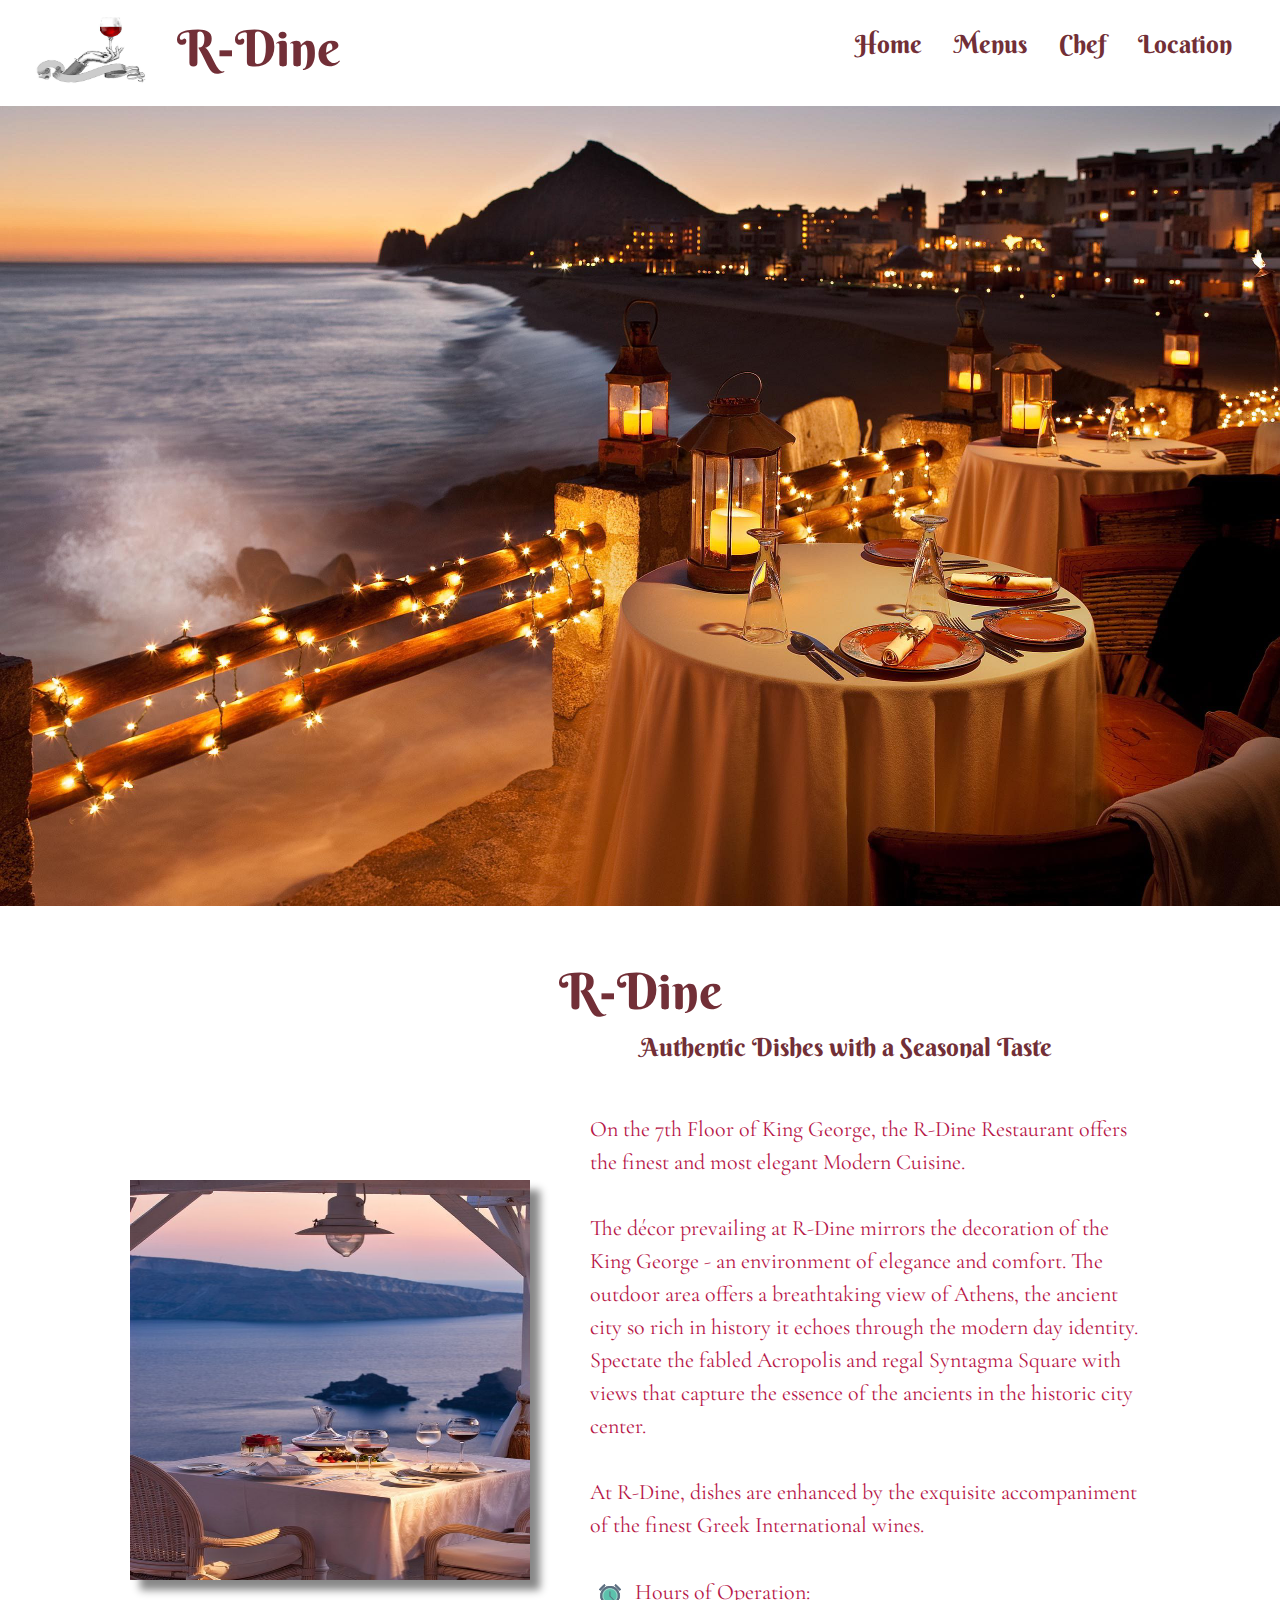
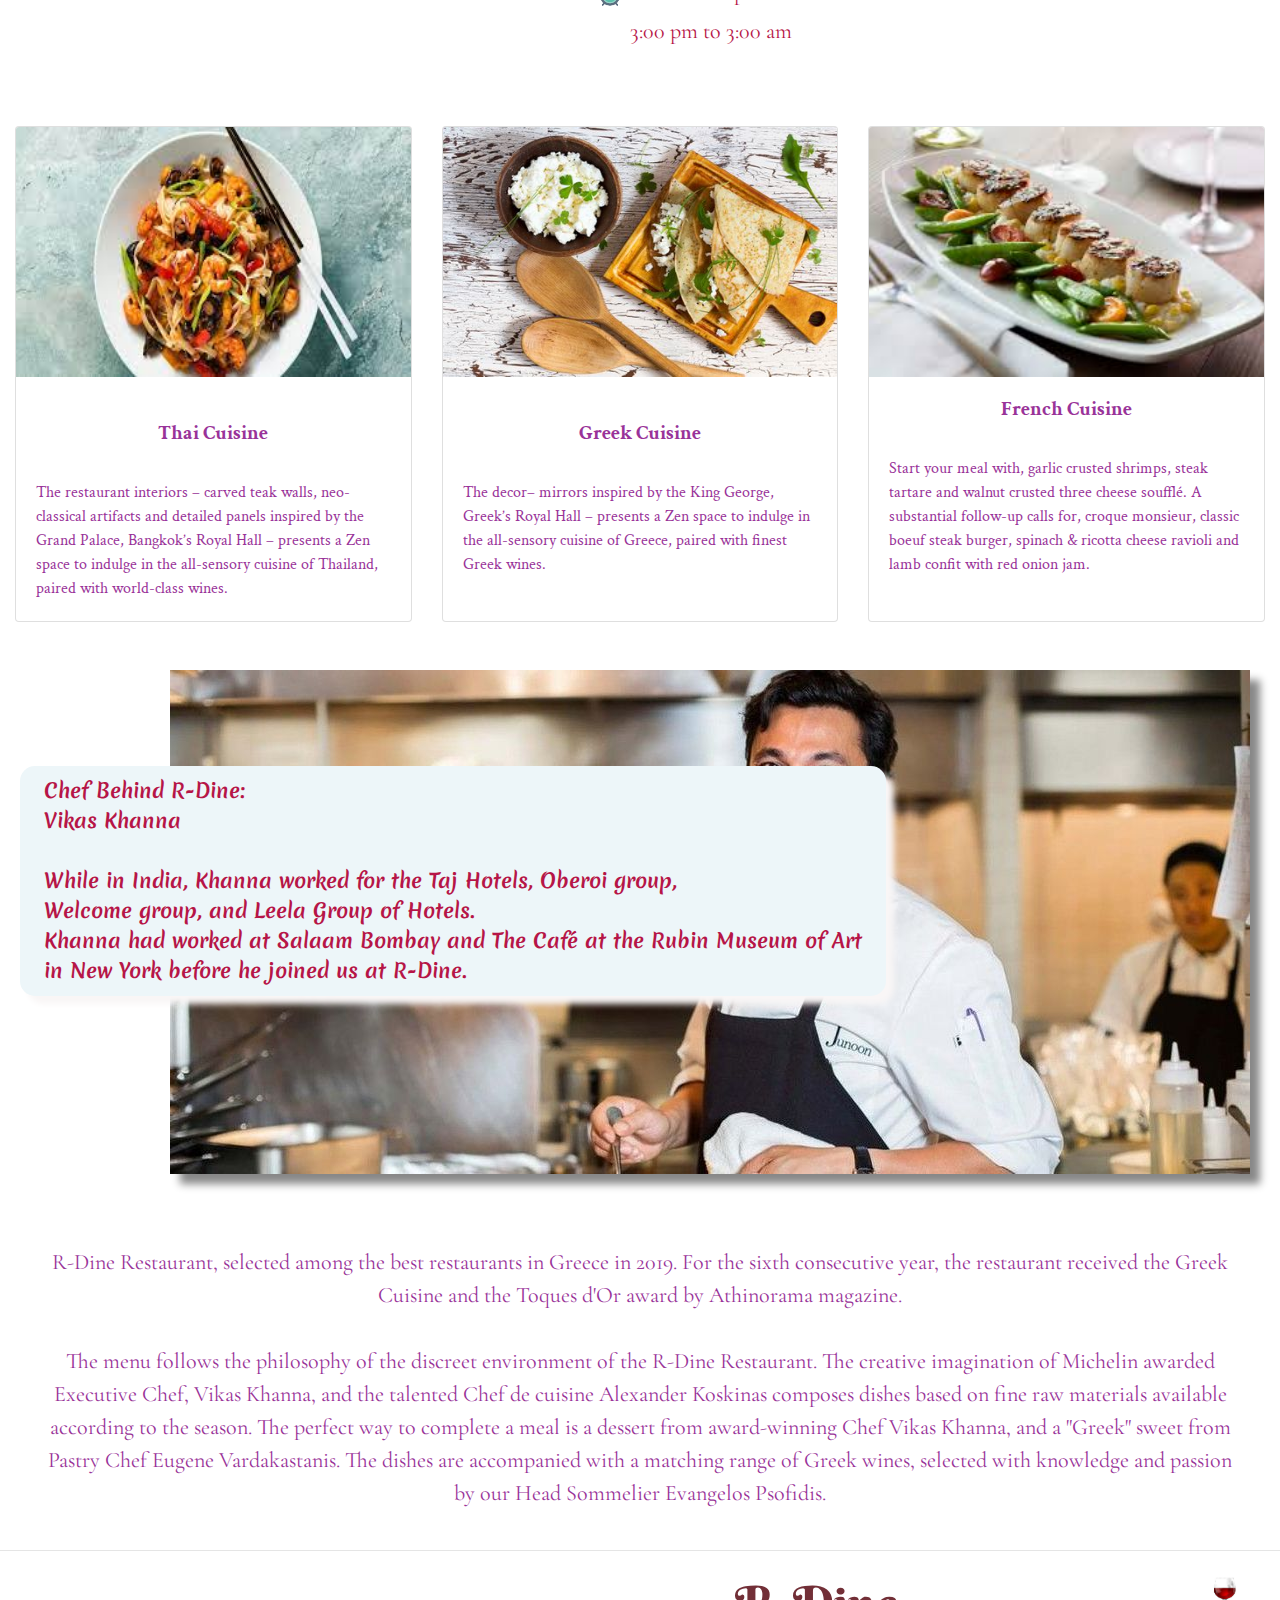
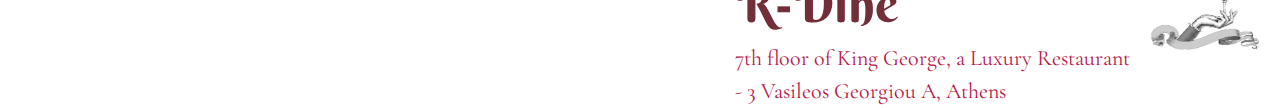
<file: index.html>
<!doctype html>
<html lang="en">

<head>
  <!-- Required meta tags -->
  <meta charset="utf-8">
  <meta name="viewport" content="width=device-width, initial-scale=1, shrink-to-fit=no">
  <!-- Bootstrap CSS -->
  <link rel="stylesheet" href="https://maxcdn.bootstrapcdn.com/bootstrap/4.0.0/css/bootstrap.min.css" integrity="sha384-Gn5384xqQ1aoWXA+058RXPxPg6fy4IWvTNh0E263XmFcJlSAwiGgFAW/dAiS6JXm" crossorigin="anonymous">
  <!--css linked-->
  <link rel="stylesheet" href="homepage1.css">
  <!--favicon-->
  <link rel="shortcut icon" href="favicon.ico">
  <!--R-Dine font-->
  <link rel="preconnect" href="https://fonts.gstatic.com">
  <link href="https://fonts.googleapis.com/css2?family=Berkshire+Swash&display=swap" rel="stylesheet">
  <!--Information font-->
  <link rel="preconnect" href="https://fonts.gstatic.com">
  <link href="https://fonts.googleapis.com/css2?family=Cormorant+Garamond:ital,wght@1,600&display=swap" rel="stylesheet">
  <link rel="preconnect" href="https://fonts.gstatic.com">
<link href="https://fonts.googleapis.com/css2?family=Cantarell:ital@1&display=swap" rel="stylesheet">
<link rel="preconnect" href="https://fonts.gstatic.com">
<link href="https://fonts.googleapis.com/css2?family=Cantarell:ital@1&family=IM+Fell+Great+Primer:ital@1&display=swap" rel="stylesheet">
<link rel="preconnect" href="https://fonts.gstatic.com">
<link href="https://fonts.googleapis.com/css2?family=Satisfy&display=swap" rel="stylesheet">
<link rel="preconnect" href="https://fonts.gstatic.com">
<link href="https://fonts.googleapis.com/css2?family=Merienda&display=swap" rel="stylesheet">
  <!--Cards font-->
  <link rel="preconnect" href="https://fonts.gstatic.com">
  <link href="https://fonts.googleapis.com/css2?family=Crimson+Text&display=swap" rel="stylesheet">
  <title>R-Dine</title>
</head>

<body>


  <!-- Image,text top bar and navigation bar -->
  <div class="topppppp">
  </div>
  <nav class="navbar navbar-light sticky-top">
      <p class="R-dine">
        <a href="#">
        <img src="icon-red-wine-1.jpg" class="redwine1" alt="redwine"></a>
        R-Dine
      </p>
    <section class="topmostbar d-flex">
      <ul class="navbar ml-auto" type="none">
        <li class="nav-item">
          <a class="nav-link" href="#Home">
            Home
          </a>
        </li>
        <li class="nav-item">
          <a class="nav-link" href="#Menus">
            Menus
          </a>
        </li>
        <li class="nav-item">
          <a class="nav-link" href="#Experiences">
            Chef
          </a>
        </li>
        <li class="nav-item">
          <a class="nav-link" href="#location">
            Location
          </a>
        </li>
      </ul>
    </section>
  </nav>

  <!--carouselExampleSlidesOnly-->
  <div id="carouselExampleSlidesOnly" class="carousel slide" data-ride="carousel">
  <div class="carousel-inner">
    <div class="carousel-item active">
      <img class="d-block w-100" src="background-greece.jpg" alt="First slide">
    </div>
    <div class="carousel-item">
      <img class="d-block w-100" src="background-greece1.jpg" alt="Second slide">
    </div>
    <div class="carousel-item">
      <img class="d-block w-100" src="background-greece2.jpg" alt="Third slide">
    </div>
  </div>
</div>
  <div id="Home"></div>
  <!--line breaks-->
  <br><br>
  <!--top heading for restaurant name-->
  <p class="R-dine-heading">
    R-Dine
  <p class="subheading">
    Authentic Dishes with a Seasonal Taste
  </p>
  </p>
  <!--Information about the restaurant-->
  <table class="Information">
    <tr>
      <td>
        <img src="info.jpg" alt="romantic-sea-view-candle-light-dinner" class="image-information">
      </td>
      <td>
        On the 7th Floor of King George, the R-Dine Restaurant offers the finest and most elegant Modern Cuisine.
        <br><br>
        The décor prevailing at R-Dine mirrors the decoration of the King George - an environment of elegance and comfort. The outdoor area offers a breathtaking view of Athens, the ancient city so rich in history it echoes through the modern day
        identity. Spectate the fabled Acropolis and regal Syntagma Square with views that capture the essence of the ancients in the historic city center.
        <br><br>
        <div id="Menus"></div>
        At R-Dine, dishes are enhanced by the exquisite accompaniment of the finest Greek International wines.
        <br><br>
        <img src="clock.jpg" alt="clock-icon" class="clock">
        Hours of Operation:
        <br>&nbsp; &nbsp; &nbsp; &nbsp;
        3:00 pm to 3:00 am
      </td>
    </tr>
  </table>
  <!--line breaks-->
  <br><br>
  <!--cuisines-->
  <div class="card-deck">
    <div class="card">
      <a href="thaicuisine.html" class="card_info"><img class="card-img-top" src="thai-card.jpg" alt="thai food"></a>
      <div class="card-body"><br><a href="thaicuisine.html">
        <h5 class="card-title">Thai Cuisine</h5><br>
        <p class="card-text">The restaurant interiors – carved teak walls, neo-classical artifacts and detailed panels inspired by the Grand Palace, Bangkok’s Royal Hall – presents a Zen space to indulge in the all-sensory cuisine of Thailand, paired
          with world-class wines. </p></a>
      </div>
    </div>
    <div class="card">
    <a href="greekcuisine.html" class="card_info"><img class=" card-img-top" src="greek-card.jpg" alt="greek food"></a>
    <div class="card-body"><br><a href="greekcuisine.html">
        <h5 class="card-title">Greek Cuisine</h5><br>
        <p class="card-text">The decor– mirrors inspired by the King George, Greek’s Royal Hall – presents a Zen space to indulge in the all-sensory cuisine of Greece, paired with finest Greek wines.</p>
      </a></div>
  </div>
    <div class="card">
      <a href="frenchcuisine.html" class="card_info"><img class="card-img-top" src="french-card.jpg" alt="french food"></a>
      <div class="card-body"><a href="frenchcuisine.html">
        <h5 class="card-title">French Cuisine</h5><br>
        <div id="Experiences"></div>
        <p class="card-text">Start your meal with, garlic crusted shrimps, steak tartare and walnut crusted three cheese soufflé. A substantial follow-up calls for, croque monsieur, classic boeuf steak burger, spinach & ricotta cheese ravioli and
          lamb confit with red onion jam.</p></a>
      </div>
    </div>
  </div>
  <!--line breaks-->
  <br><br>
  <!--famous chef-->

    <div class="image">
      <img src="chef.jpg" alt="Vikas Khanna Chef" class="vikas-khanna"><br><br><br><br>
      <span class="vikas-khanna-text">
        &nbsp;&nbsp;Chef Behind R-Dine:<br />
        &nbsp;&nbsp;Vikas Khanna <br><br>
        &nbsp;&nbsp;While in India, Khanna worked for the Taj Hotels, Oberoi group,<br>&nbsp;&nbsp;Welcome group, and Leela Group of Hotels.<br>&nbsp;&nbsp;Khanna had worked at Salaam Bombay and The Café at the Rubin Museum of Art &nbsp; <br> &nbsp;&nbsp;in New York before he joined us at R-Dine.
      </span>
    </div>
    <!--bottom page text--><br><br><br><br><br><br><br><br><br><br><br><br><br><br><br><br><br><br><br><br>
<p class="bottom-text">R-Dine Restaurant, selected among the best restaurants in Greece in 2019. For the sixth consecutive year, the restaurant received the Greek Cuisine and the Toques d'Or award by Athinorama magazine.<br>
<br>The menu follows the philosophy of the discreet environment of the R-Dine Restaurant. The creative imagination of Michelin awarded Executive Chef, Vikas Khanna, and the talented Chef de cuisine Alexander Koskinas composes dishes based on fine raw materials available according to the season. The perfect way to complete a meal is a dessert from award-winning Chef Vikas Khanna, and a "Greek" sweet from Pastry Chef Eugene Vardakastanis.
The dishes are accompanied with a matching range of Greek wines, selected with knowledge and passion by our Head Sommelier Evangelos Psofidis.</p><br>
  <hr><!--Contact Us-->
  <div id="location"></div>
<img src="icon-red-wine-1.jpg" class="redwine" alt="redwine">
  <span class="contact-us-name">R-Dine<br>
    <span class="contact-us-address">7th floor of King George, a Luxury Restaurant <br>- 3 Vasileos Georgiou A, Athens</span></span>
  <br>

  <!-- Optional JavaScript -->
  <!-- jQuery first, then Popper.js, then Bootstrap JS -->
  <script src="https://code.jquery.com/jquery-3.2.1.slim.min.js" integrity="sha384-KJ3o2DKtIkvYIK3UENzmM7KCkRr/rE9/Qpg6aAZGJwFDMVNA/GpGFF93hXpG5KkN" crossorigin="anonymous"></script>
  <script src="https://cdnjs.cloudflare.com/ajax/libs/popper.js/1.12.9/umd/popper.min.js" integrity="sha384-ApNbgh9B+Y1QKtv3Rn7W3mgPxhU9K/ScQsAP7hUibX39j7fakFPskvXusvfa0b4Q" crossorigin="anonymous"></script>
  <script src="https://maxcdn.bootstrapcdn.com/bootstrap/4.0.0/js/bootstrap.min.js" integrity="sha384-JZR6Spejh4U02d8jOt6vLEHfe/JQGiRRSQQxSfFWpi1MquVdAyjUar5+76PVCmYl" crossorigin="anonymous"></script>
</body>

</html>
</file>
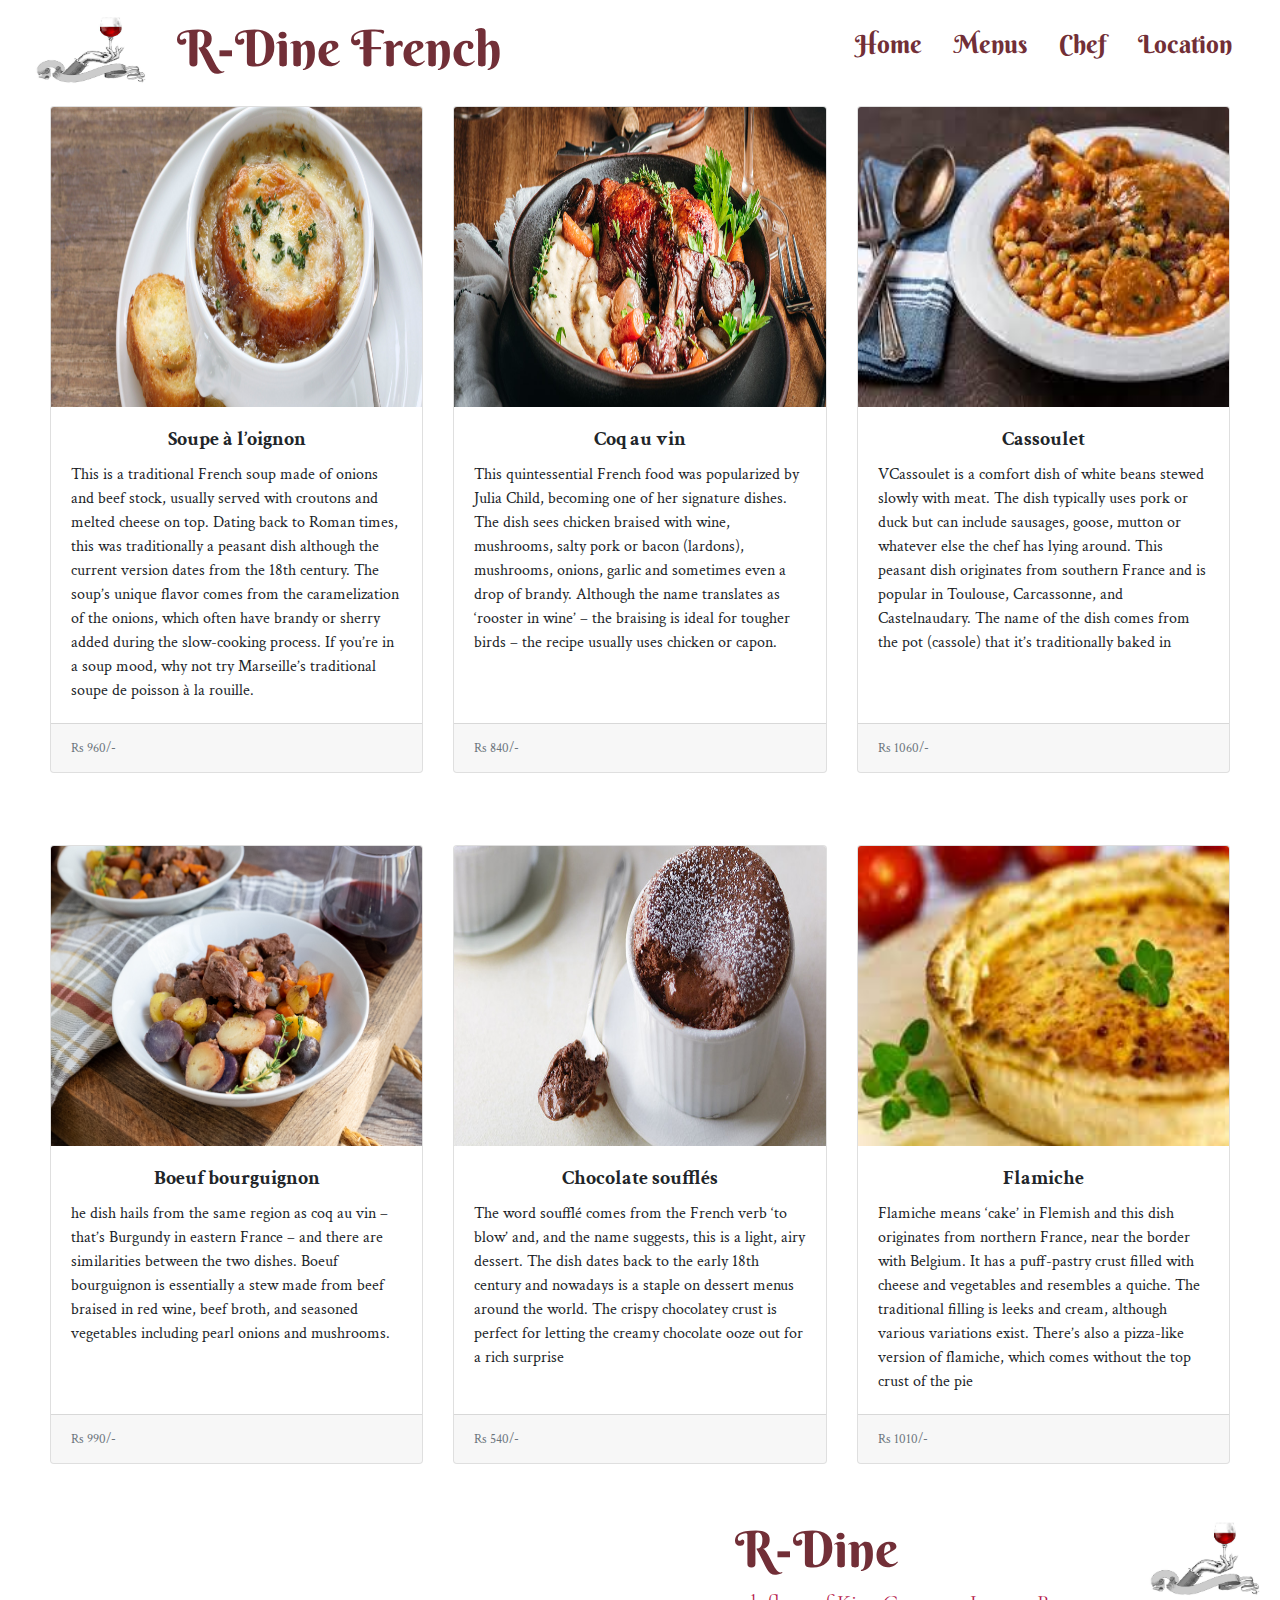
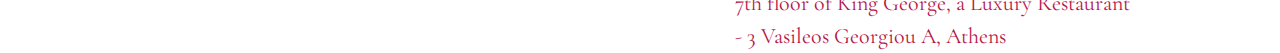
<file: frenchcuisine.html>
<!doctype html>
<html lang="en">
<head>
  <!-- Required meta tags -->
  <meta charset="utf-8">
  <meta name="viewport" content="width=device-width, initial-scale=1, shrink-to-fit=no">
  <!-- Bootstrap CSS -->
  <link rel="stylesheet" href="https://maxcdn.bootstrapcdn.com/bootstrap/4.0.0/css/bootstrap.min.css" integrity="sha384-Gn5384xqQ1aoWXA+058RXPxPg6fy4IWvTNh0E263XmFcJlSAwiGgFAW/dAiS6JXm" crossorigin="anonymous">
  <!--css linked-->
  <link rel="stylesheet" href="homepage2.css">
  <!--favicon-->
  <link rel="shortcut icon" href="favicon.ico">
  <!--R-Dine font-->
  <link rel="preconnect" href="https://fonts.gstatic.com">
  <link href="https://fonts.googleapis.com/css2?family=Berkshire+Swash&display=swap" rel="stylesheet">
  <!--Information font-->
  <link rel="preconnect" href="https://fonts.gstatic.com">
  <link href="https://fonts.googleapis.com/css2?family=Cormorant+Garamond:ital,wght@1,600&display=swap" rel="stylesheet">
  <!--Cards font-->
  <link rel="preconnect" href="https://fonts.gstatic.com">
  <link href="https://fonts.googleapis.com/css2?family=Crimson+Text&display=swap" rel="stylesheet">
  <title>R-Dine French</title>
</head>
  <body>
    <!-- Image,text top bar and navigation bar -->
    <nav class="navbar navbar-light sticky-top">
        <p class="R-dine">
        <a href="index.html"> <img src="icon-red-wine-1.jpg" class="redwine1" alt="redwine"></a>
          R-Dine French
        </p>
      <section class="topmostbar d-flex">
        <ul class="navbar ml-auto" type="none">
          <li class="nav-item">
            <a class="nav-link" href="index.html">
              Home
            </a>
          </li>
          <li class="nav-item">
            <a class="nav-link" href="index.html#Menus">
              Menus
            </a>
          </li>
          <li class="nav-item">
            <a class="nav-link" href="index.html#Experiences">
              Chef
            </a>
          </li>
          <li class="nav-item">
            <a class="nav-link" href="#location">
              Location
            </a>
          </li>
        </ul>
      </section>
    </nav>
    <!--1st row of cards-->
    <div class="card-deck">
    <div class="card">
      <img class="card-img-top" src="Soupe à l’oignon.jpg" alt=" Soupe à l’oignon">
      <div class="card-body">
        <h5 class="card-title"> Soupe à l’oignon</h5>
        <p class="card-text">This is a traditional French soup made of onions and beef stock, usually served with croutons and melted cheese on top. Dating back to Roman times, this was traditionally a peasant dish although the current version dates from the 18th century. The soup’s unique flavor comes from the caramelization of the onions, which often have brandy or sherry added during the slow-cooking process. If you’re in a soup mood, why not try Marseille’s traditional soupe de poisson à la rouille. </p>
      </div>
      <div class="card-footer">
        <small class="text-muted">Rs 960/-</small>
      </div>
    </div>
    <div class="card">
      <img class="card-img-top" src="Coq au vin.jpg" alt="Coq au vin">
      <div class="card-body">
        <h5 class="card-title">Coq au vin</h5>
        <p class="card-text">This quintessential French food was popularized by Julia Child, becoming one of her signature dishes. The dish sees chicken braised with wine, mushrooms, salty pork or bacon (lardons), mushrooms, onions, garlic and sometimes even a drop of brandy. Although the name translates as ‘rooster in wine’ – the braising is ideal for tougher birds – the recipe usually uses chicken or capon.</p>
      </div>
      <div class="card-footer">
        <small class="text-muted">Rs 840/-</small>
      </div>
    </div>
    <div class="card">
      <img class="card-img-top" src="Cassoulet.jpg" alt="Cassoulet">
      <div class="card-body">
        <h5 class="card-title">Cassoulet</h5>
        <p class="card-text">VCassoulet is a comfort dish of white beans stewed slowly with meat. The dish typically uses pork or duck but can include sausages, goose, mutton or whatever else the chef has lying around. This peasant dish originates from southern France and is popular in Toulouse, Carcassonne, and Castelnaudary. The name of the dish comes from the pot (cassole) that it’s traditionally baked in</p>
      </div>
      <div class="card-footer">
        <small class="text-muted">Rs 1060/-</small>
      </div>
    </div>
  </div>
  <br><br><br>
<!--2nd row of cards-->
<div class="card-deck">
<div class="card">
  <img class="card-img-top" src="Boeuf bourguignon.jpg" alt="Boeuf bourguignon">
  <div class="card-body">
    <h5 class="card-title">Boeuf bourguignon</h5>
    <p class="card-text">he dish hails from the same region as coq au vin – that’s Burgundy in eastern France – and there are similarities between the two dishes. Boeuf bourguignon is essentially a stew made from beef braised in red wine, beef broth, and seasoned vegetables including pearl onions and mushrooms. </p>
  </div>
  <div class="card-footer">
    <small class="text-muted">Rs 990/-</small>
  </div>
</div>
<div class="card">
  <img class="card-img-top" src="Chocolate soufflé.jpg" alt="Chocolate soufflé">
  <div class="card-body">
    <h5 class="card-title">Chocolate soufflés</h5>
    <p class="card-text">The word soufflé comes from the French verb ‘to blow’ and, and the name suggests, this is a light, airy dessert. The dish dates back to the early 18th century and nowadays is a staple on dessert menus around the world. The crispy chocolatey crust is perfect for letting the creamy chocolate ooze out for a rich surprise</p>
  </div>
  <div class="card-footer">
    <small class="text-muted">Rs 540/-</small>
  </div>
</div>
<div class="card">
  <img class="card-img-top" src="Flamiche.jpg" alt="Flamiche">
  <div class="card-body">
    <h5 class="card-title">Flamiche</h5>
    <p class="card-text">Flamiche means ‘cake’ in Flemish and this dish originates from northern France, near the border with Belgium. It has a puff-pastry crust filled with cheese and vegetables and resembles a quiche. The traditional filling is leeks and cream, although various variations exist. There’s also a pizza-like version of flamiche, which comes without the top crust of the pie</p>
  </div>
  <div class="card-footer">
    <small class="text-muted">Rs 1010/-</small>
  </div>
</div>
</div>
<br><br>
<!--Contact Us-->
<div id="location"></div>
<a href="index.html"><img src="icon-red-wine-1.jpg" class="redwine" alt="redwine"></a>
<span class="contact-us-name">R-Dine<br>
  <span class="contact-us-address">7th floor of King George, a Luxury Restaurant <br>- 3 Vasileos Georgiou A, Athens</span></span>
<br>
    <!-- Optional JavaScript -->
    <!-- jQuery first, then Popper.js, then Bootstrap JS -->
    <script src="https://code.jquery.com/jquery-3.2.1.slim.min.js" integrity="sha384-KJ3o2DKtIkvYIK3UENzmM7KCkRr/rE9/Qpg6aAZGJwFDMVNA/GpGFF93hXpG5KkN" crossorigin="anonymous"></script>
    <script src="https://cdnjs.cloudflare.com/ajax/libs/popper.js/1.12.9/umd/popper.min.js" integrity="sha384-ApNbgh9B+Y1QKtv3Rn7W3mgPxhU9K/ScQsAP7hUibX39j7fakFPskvXusvfa0b4Q" crossorigin="anonymous"></script>
    <script src="https://maxcdn.bootstrapcdn.com/bootstrap/4.0.0/js/bootstrap.min.js" integrity="sha384-JZR6Spejh4U02d8jOt6vLEHfe/JQGiRRSQQxSfFWpi1MquVdAyjUar5+76PVCmYl" crossorigin="anonymous"></script>
  </body>
</html>
</file>
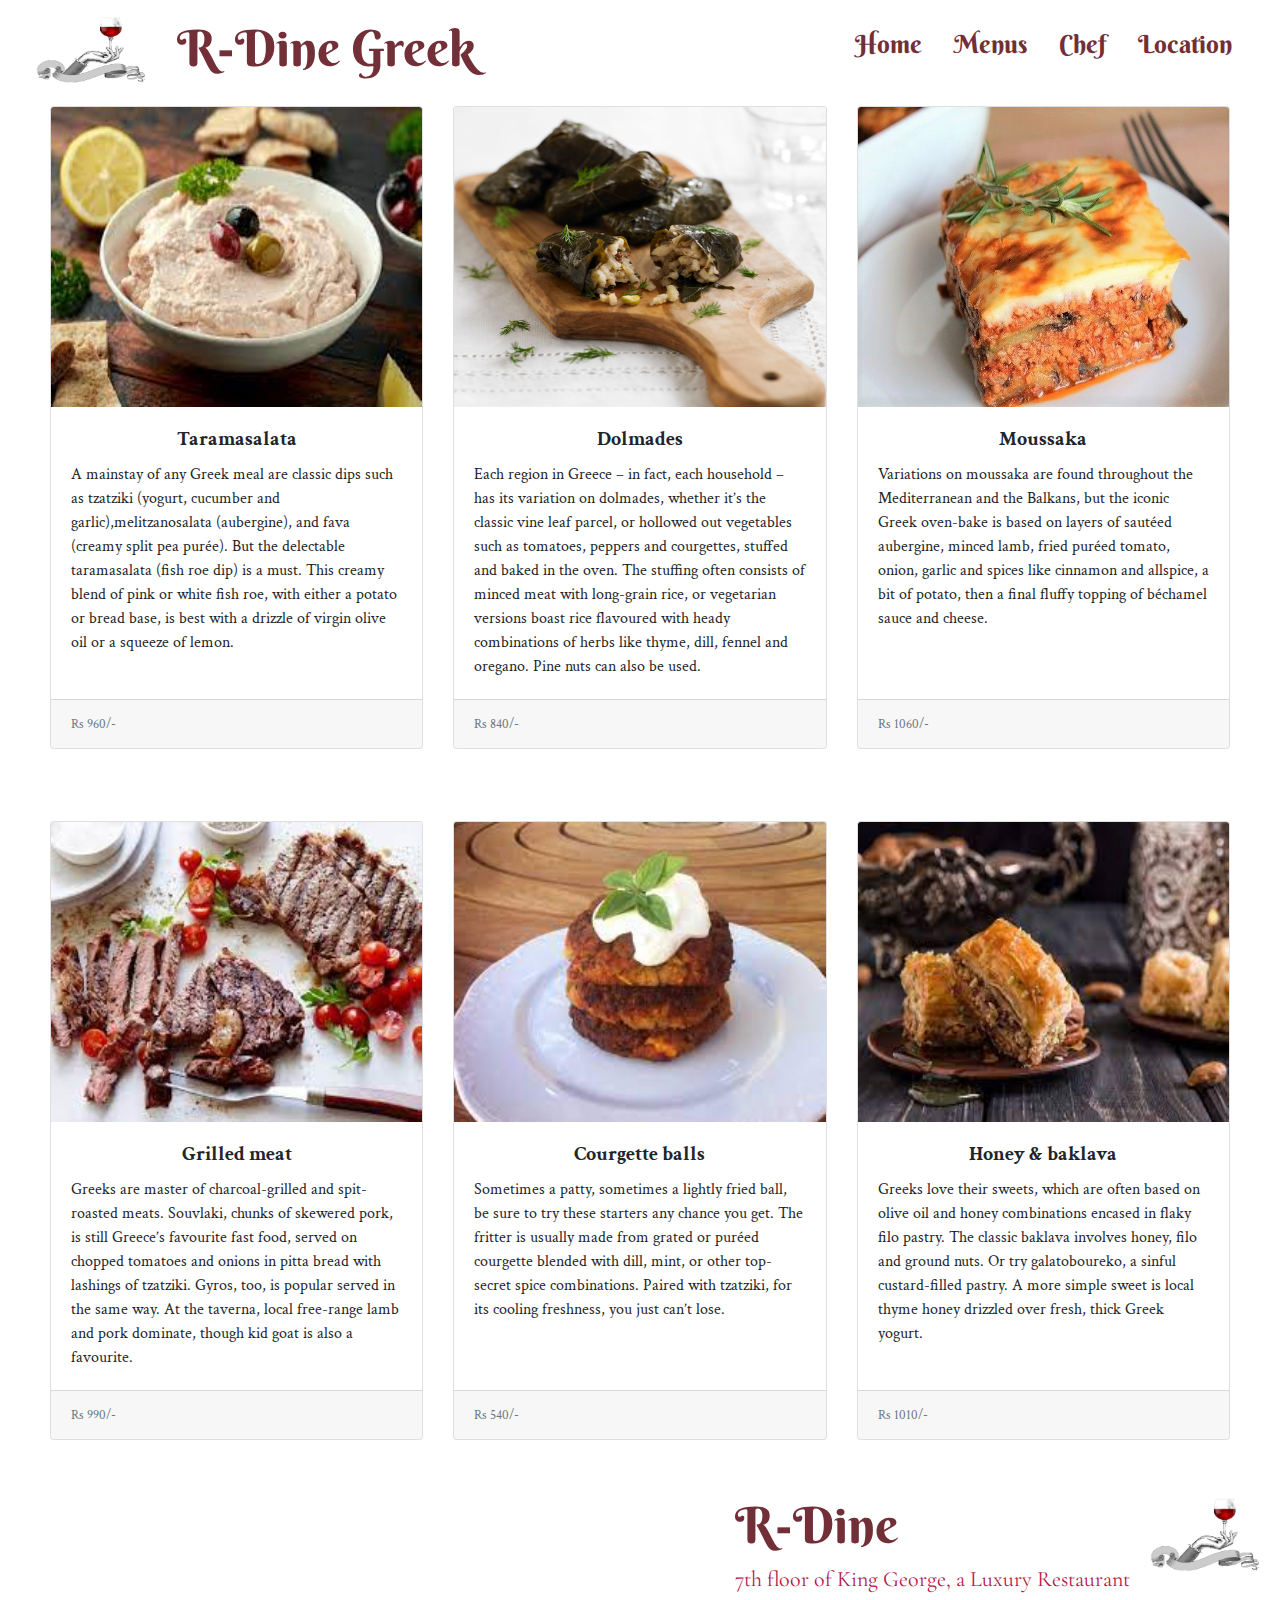
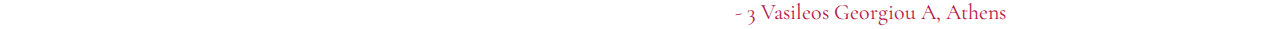
<file: greekcuisine.html>
<!doctype html>
<html lang="en">
<head>
  <!-- Required meta tags -->
  <meta charset="utf-8">
  <meta name="viewport" content="width=device-width, initial-scale=1, shrink-to-fit=no">
  <!-- Bootstrap CSS -->
  <link rel="stylesheet" href="https://maxcdn.bootstrapcdn.com/bootstrap/4.0.0/css/bootstrap.min.css" integrity="sha384-Gn5384xqQ1aoWXA+058RXPxPg6fy4IWvTNh0E263XmFcJlSAwiGgFAW/dAiS6JXm" crossorigin="anonymous">
  <!--css linked-->
  <link rel="stylesheet" href="homepage2.css">
  <!--favicon-->
  <link rel="shortcut icon" href="favicon.ico">
  <!--R-Dine font-->
  <link rel="preconnect" href="https://fonts.gstatic.com">
  <link href="https://fonts.googleapis.com/css2?family=Berkshire+Swash&display=swap" rel="stylesheet">
  <!--Information font-->
  <link rel="preconnect" href="https://fonts.gstatic.com">
  <link href="https://fonts.googleapis.com/css2?family=Cormorant+Garamond:ital,wght@1,600&display=swap" rel="stylesheet">
  <!--Cards font-->
  <link rel="preconnect" href="https://fonts.gstatic.com">
  <link href="https://fonts.googleapis.com/css2?family=Crimson+Text&display=swap" rel="stylesheet">
  <title>R-Dine Greek</title>
</head>
  <body>
    <!-- Image,text top bar and navigation bar -->
    <nav class="navbar navbar-light sticky-top">
        <p class="R-dine">
        <a href="index.html"> <img src="icon-red-wine-1.jpg" class="redwine1" alt="redwine"></a>
          R-Dine Greek
        </p>
      <section class="topmostbar d-flex">
        <ul class="navbar ml-auto" type="none">
          <li class="nav-item">
            <a class="nav-link" href="index.html">
              Home
            </a>
          </li>
          <li class="nav-item">
            <a class="nav-link" href="index.html#Menus">
              Menus
            </a>
          </li>
          <li class="nav-item">
            <a class="nav-link" href="index.html#Experiences">
              Chef
            </a>
          </li>
          <li class="nav-item">
            <a class="nav-link" href="#location">
              Location
            </a>
          </li>
        </ul>
      </section>
    </nav>
    <!--1st row of cards-->
    <div class="card-deck">
    <div class="card">
      <img class="card-img-top" src="Taramasalata.jpg" alt="Taramasalata">
      <div class="card-body">
        <h5 class="card-title">Taramasalata</h5>
        <p class="card-text">A mainstay of any Greek meal are classic dips such as tzatziki (yogurt, cucumber and garlic),melitzanosalata (aubergine), and fava (creamy split pea purée). But the delectable taramasalata (fish roe dip) is a must. This creamy blend of pink or white fish roe, with either a potato or bread base, is best with a drizzle of virgin olive oil or a squeeze of lemon.</p>
      </div>
      <div class="card-footer">
        <small class="text-muted">Rs 960/-</small>
      </div>
    </div>
    <div class="card">
      <img class="card-img-top" src="Dolmades.jpg" alt="Dolmades">
      <div class="card-body">
        <h5 class="card-title">Dolmades</h5>
        <p class="card-text">Each region in Greece – in fact, each household – has its variation on dolmades, whether it’s the classic vine leaf parcel, or hollowed out vegetables such as tomatoes, peppers and courgettes, stuffed and baked in the oven. The stuffing often consists of minced meat with long-grain rice, or vegetarian versions boast rice flavoured with heady combinations of herbs like thyme, dill, fennel and oregano. Pine nuts can also be used.</p>
      </div>
      <div class="card-footer">
        <small class="text-muted">Rs 840/-</small>
      </div>
    </div>
    <div class="card">
      <img class="card-img-top" src="moussaka.jpg" alt="Moussaka">
      <div class="card-body">
        <h5 class="card-title">Moussaka</h5>
        <p class="card-text">Variations on moussaka are found throughout the Mediterranean and the Balkans, but the iconic Greek oven-bake is based on layers of sautéed aubergine, minced lamb, fried puréed tomato, onion, garlic and spices like cinnamon and allspice, a bit of potato, then a final fluffy topping of béchamel sauce and cheese.</p>
      </div>
      <div class="card-footer">
        <small class="text-muted">Rs 1060/-</small>
      </div>
    </div>
  </div>
  <br><br><br>
<!--2nd row of cards-->
<div class="card-deck">
<div class="card">
  <img class="card-img-top" src="Grilled meat.jpg" alt="Grilled meat">
  <div class="card-body">
    <h5 class="card-title">Grilled meat</h5>
    <p class="card-text">Greeks are master of charcoal-grilled and spit-roasted meats. Souvlaki, chunks of skewered pork, is still Greece’s favourite fast food, served on chopped tomatoes and onions in pitta bread with lashings of tzatziki. Gyros, too, is popular served in the same way. At the taverna, local free-range lamb and pork dominate, though kid goat is also a favourite.</p>
  </div>
  <div class="card-footer">
    <small class="text-muted">Rs 990/-</small>
  </div>
</div>
<div class="card">
  <img class="card-img-top" src="Courgette balls.jpg" alt="Courgette balls">
  <div class="card-body">
    <h5 class="card-title">Courgette balls</h5>
    <p class="card-text">Sometimes a patty, sometimes a lightly fried ball, be sure to try these starters any chance you get. The fritter is usually made from grated or puréed courgette blended with dill, mint, or other top-secret spice combinations. Paired with tzatziki, for its cooling freshness, you just can’t lose.</p>
  </div>
  <div class="card-footer">
    <small class="text-muted">Rs 540/-</small>
  </div>
</div>
<div class="card">
  <img class="card-img-top" src="Honey & baklava.jpg" alt="Honey & baklava">
  <div class="card-body">
    <h5 class="card-title">Honey & baklava</h5>
    <p class="card-text">Greeks love their sweets, which are often based on olive oil and honey combinations encased in flaky filo pastry. The classic baklava involves honey, filo and ground nuts. Or try galatoboureko, a sinful custard-filled pastry. A more simple sweet is local thyme honey drizzled over fresh, thick Greek yogurt.</p>
  </div>
  <div class="card-footer">
    <small class="text-muted">Rs 1010/-</small>
  </div>
</div>
</div>
<br><br>
<!--Contact Us-->
<div id="location"></div>
<a href="index.html"><img src="icon-red-wine-1.jpg" class="redwine" alt="redwine"></a>
<span class="contact-us-name">R-Dine<br>
  <span class="contact-us-address">7th floor of King George, a Luxury Restaurant <br>- 3 Vasileos Georgiou A, Athens</span></span>
<br>
    <!-- Optional JavaScript -->
    <!-- jQuery first, then Popper.js, then Bootstrap JS -->
    <script src="https://code.jquery.com/jquery-3.2.1.slim.min.js" integrity="sha384-KJ3o2DKtIkvYIK3UENzmM7KCkRr/rE9/Qpg6aAZGJwFDMVNA/GpGFF93hXpG5KkN" crossorigin="anonymous"></script>
    <script src="https://cdnjs.cloudflare.com/ajax/libs/popper.js/1.12.9/umd/popper.min.js" integrity="sha384-ApNbgh9B+Y1QKtv3Rn7W3mgPxhU9K/ScQsAP7hUibX39j7fakFPskvXusvfa0b4Q" crossorigin="anonymous"></script>
    <script src="https://maxcdn.bootstrapcdn.com/bootstrap/4.0.0/js/bootstrap.min.js" integrity="sha384-JZR6Spejh4U02d8jOt6vLEHfe/JQGiRRSQQxSfFWpi1MquVdAyjUar5+76PVCmYl" crossorigin="anonymous"></script>
  </body>
</html>
</file>
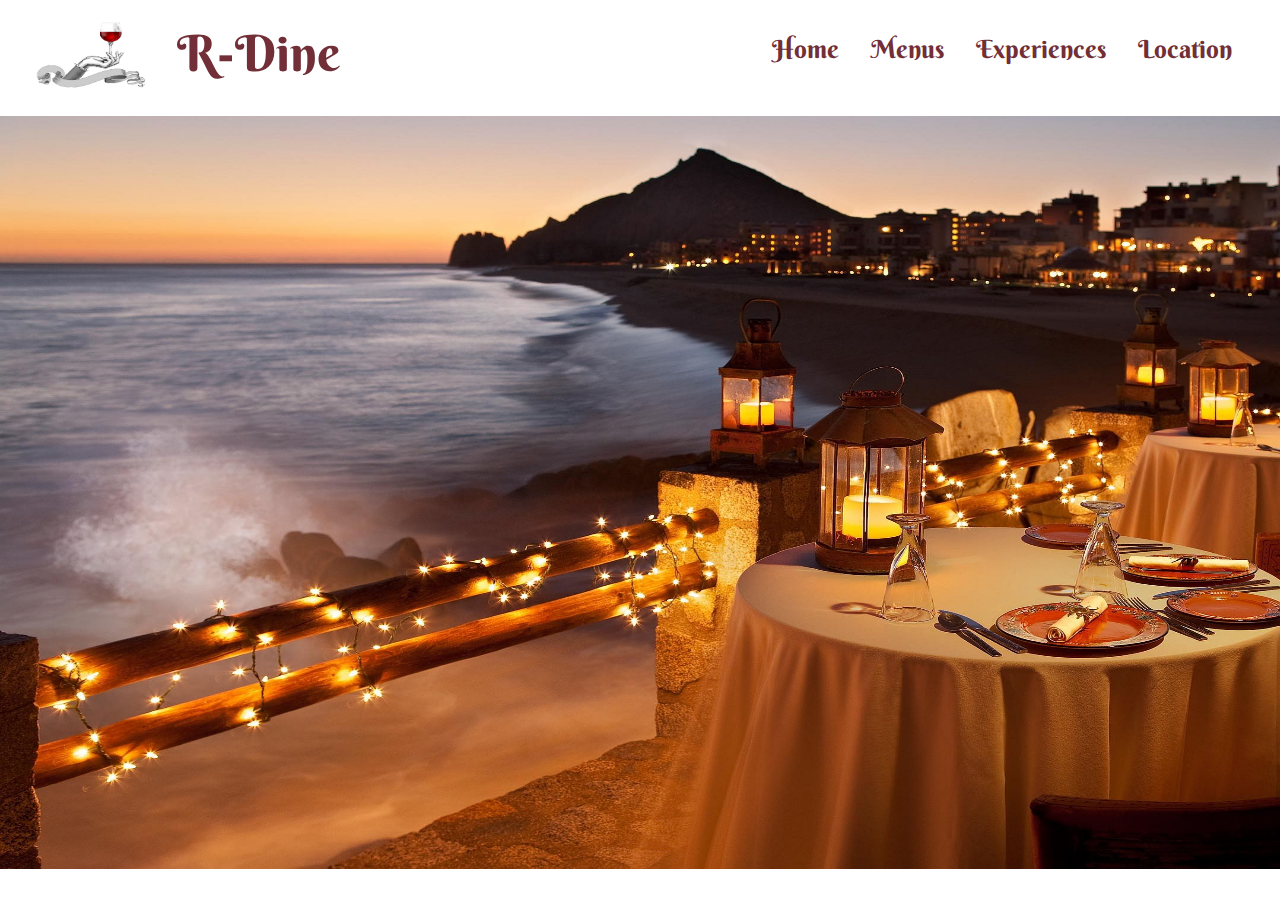
<file: index_1.html>
<!doctype html>
<html lang="en">
<head>
  <!-- Required meta tags -->
  <meta charset="utf-8">
  <meta name="viewport" content="width=device-width, initial-scale=1, shrink-to-fit=no">
  <!-- Bootstrap CSS -->
  <link rel="stylesheet" href="https://maxcdn.bootstrapcdn.com/bootstrap/4.0.0/css/bootstrap.min.css" integrity="sha384-Gn5384xqQ1aoWXA+058RXPxPg6fy4IWvTNh0E263XmFcJlSAwiGgFAW/dAiS6JXm" crossorigin="anonymous">
  <!--css linked-->
  <link rel="stylesheet" href="homepage2.css">
  <!--favicon-->
  <link rel="shortcut icon" href="favicon.ico">
  <!--R-Dine font-->
  <link rel="preconnect" href="https://fonts.gstatic.com">
  <link href="https://fonts.googleapis.com/css2?family=Berkshire+Swash&display=swap" rel="stylesheet">
  <!--Information font-->
  <link rel="preconnect" href="https://fonts.gstatic.com">
  <link href="https://fonts.googleapis.com/css2?family=Cormorant+Garamond:ital,wght@1,600&display=swap" rel="stylesheet">
  <!--Cards font-->
  <link rel="preconnect" href="https://fonts.gstatic.com">
  <link href="https://fonts.googleapis.com/css2?family=Crimson+Text&display=swap" rel="stylesheet">
  <title>R-Dine</title>
</head>
  <body>
    <!-- Image,text top bar and navigation bar -->
    <nav class="navbar navbar-light sticky-top">
      <a class="navbar-brand" href="#">
        <p class="R-dine">
          <img src="icon-red-wine-1.jpg" class="redwine1" alt="redwine">
          R-Dine
        </p>
      </a>
      <section class="topmostbar d-flex">
        <ul class="navbar ml-auto" type="none">
          <li class="nav-item">
            <a class="nav-link" href="#Home">
              Home
            </a>
          </li>
          <li class="nav-item">
            <a class="nav-link" href="#Menus">
              Menus
            </a>
          </li>
          <li class="nav-item">
            <a class="nav-link" href="#Experiences">
              Experiences
            </a>
          </li>
          <li class="nav-item">
            <a class="nav-link" href="#location">
              Location
            </a>
          </li>
        </ul>
      </section>
    </nav>
    <!--Top image-->
    <img src="background-greece.jpg" alt="romantic-sea-view-candle-light-dinner" class="background">

    <!-- Optional JavaScript -->
    <!-- jQuery first, then Popper.js, then Bootstrap JS -->
    <script src="https://code.jquery.com/jquery-3.2.1.slim.min.js" integrity="sha384-KJ3o2DKtIkvYIK3UENzmM7KCkRr/rE9/Qpg6aAZGJwFDMVNA/GpGFF93hXpG5KkN" crossorigin="anonymous"></script>
    <script src="https://cdnjs.cloudflare.com/ajax/libs/popper.js/1.12.9/umd/popper.min.js" integrity="sha384-ApNbgh9B+Y1QKtv3Rn7W3mgPxhU9K/ScQsAP7hUibX39j7fakFPskvXusvfa0b4Q" crossorigin="anonymous"></script>
    <script src="https://maxcdn.bootstrapcdn.com/bootstrap/4.0.0/js/bootstrap.min.js" integrity="sha384-JZR6Spejh4U02d8jOt6vLEHfe/JQGiRRSQQxSfFWpi1MquVdAyjUar5+76PVCmYl" crossorigin="anonymous"></script>
  </body>
</html>
</file>
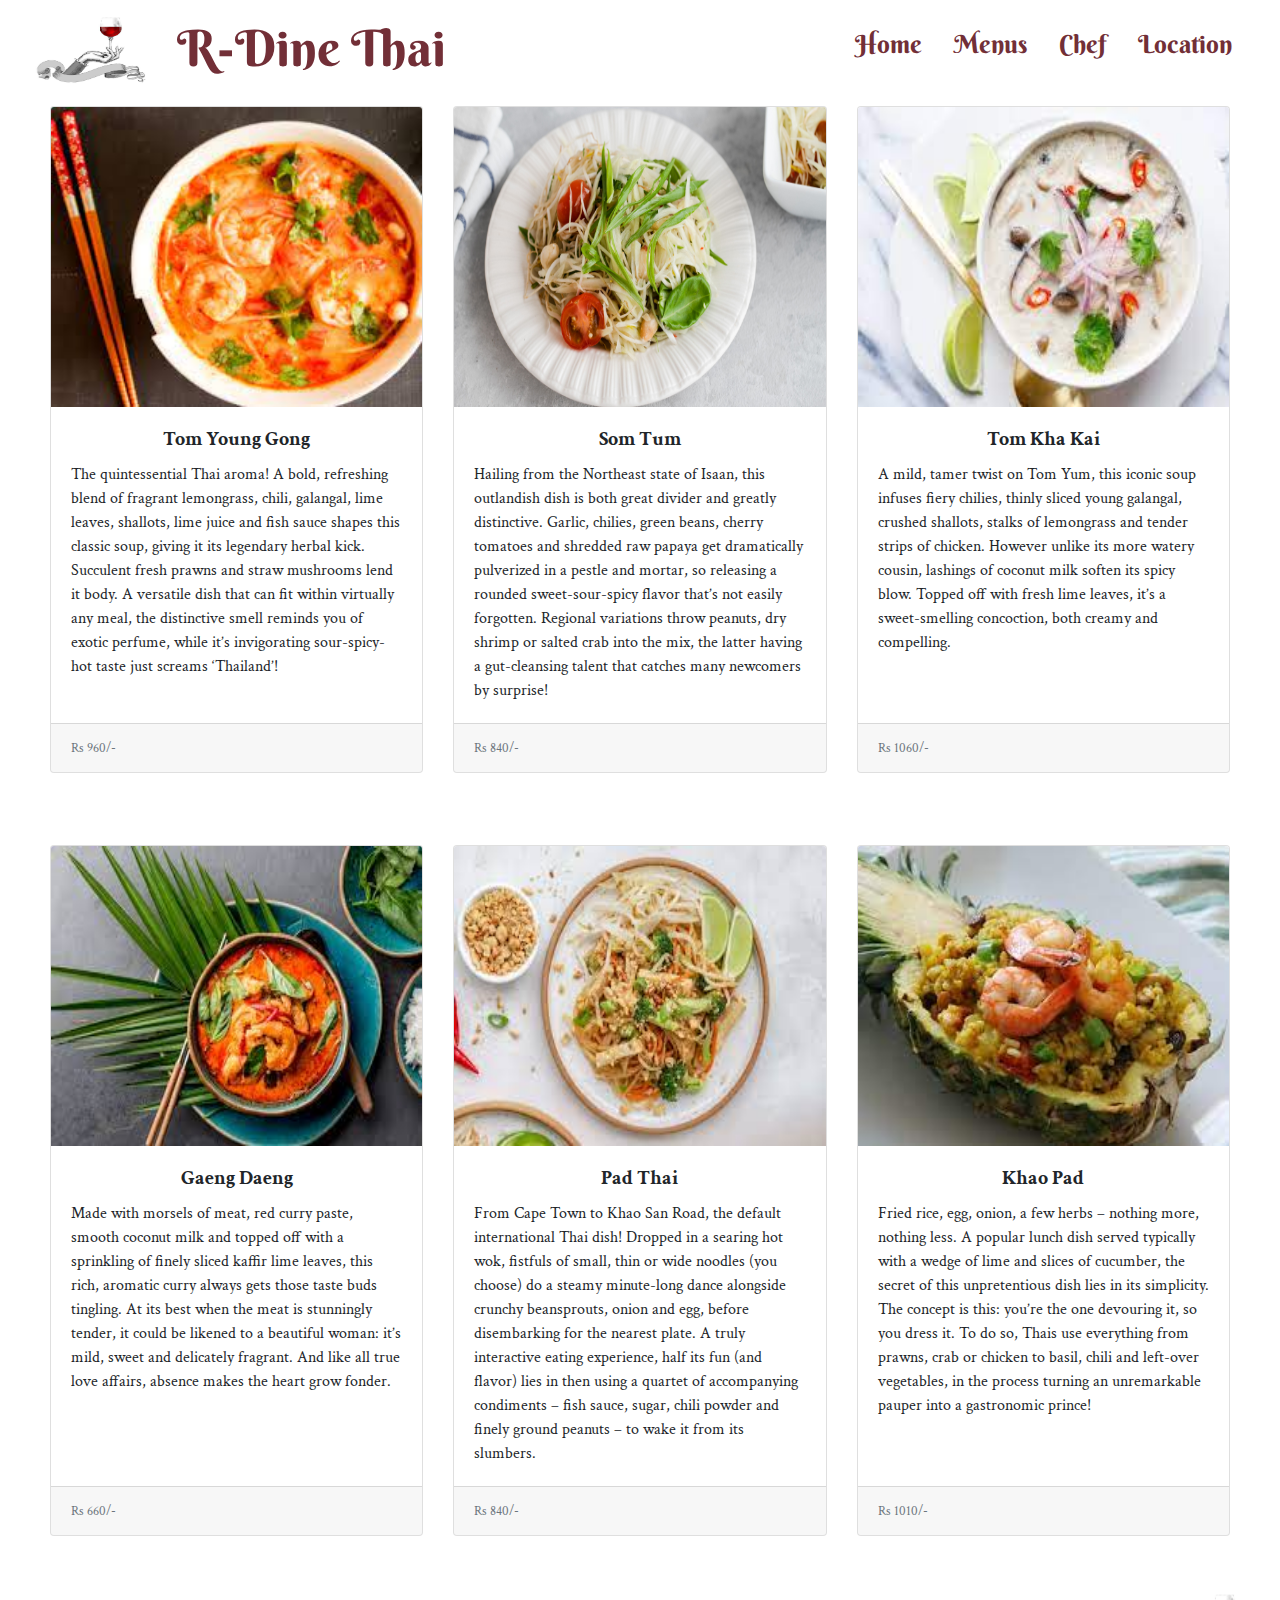
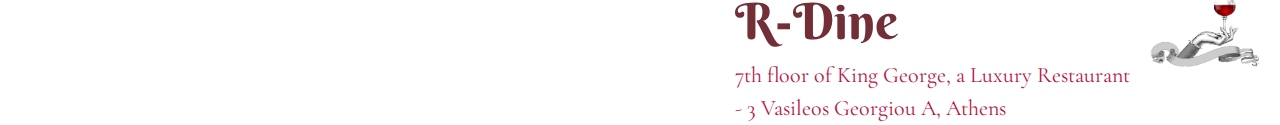
<file: thaicuisine.html>
<!doctype html>
<html lang="en">
<head>
  <!-- Required meta tags -->
  <meta charset="utf-8">
  <meta name="viewport" content="width=device-width, initial-scale=1, shrink-to-fit=no">
  <!-- Bootstrap CSS -->
  <link rel="stylesheet" href="https://maxcdn.bootstrapcdn.com/bootstrap/4.0.0/css/bootstrap.min.css" integrity="sha384-Gn5384xqQ1aoWXA+058RXPxPg6fy4IWvTNh0E263XmFcJlSAwiGgFAW/dAiS6JXm" crossorigin="anonymous">
  <!--css linked-->
  <link rel="stylesheet" href="homepage2.css">
  <!--favicon-->
  <link rel="shortcut icon" href="favicon.ico">
  <!--R-Dine font-->
  <link rel="preconnect" href="https://fonts.gstatic.com">
  <link href="https://fonts.googleapis.com/css2?family=Berkshire+Swash&display=swap" rel="stylesheet">
  <!--Information font-->
  <link rel="preconnect" href="https://fonts.gstatic.com">
  <link href="https://fonts.googleapis.com/css2?family=Cormorant+Garamond:ital,wght@1,600&display=swap" rel="stylesheet">
  <!--Cards font-->
  <link rel="preconnect" href="https://fonts.gstatic.com">
  <link href="https://fonts.googleapis.com/css2?family=Crimson+Text&display=swap" rel="stylesheet">
  <title>R-Dine Thai</title>
</head>
  <body>
    <!-- Image,text top bar and navigation bar -->
    <nav class="navbar navbar-light sticky-top">
        <p class="R-dine">
          <a href="index.html"> <img src="icon-red-wine-1.jpg" class="redwine1" alt="redwine"></a>
          R-Dine Thai
        </p>
      <section class="topmostbar d-flex">
        <ul class="navbar ml-auto" type="none">
          <li class="nav-item">
            <a class="nav-link" href="index.html">
              Home
            </a>
          </li>
          <li class="nav-item">
            <a class="nav-link" href="index.html#Menus">
              Menus
            </a>
          </li>
          <li class="nav-item">
            <a class="nav-link" href="index.html#Experiences">
              Chef
            </a>
          </li>
          <li class="nav-item">
            <a class="nav-link" href="#location">
              Location
            </a>
          </li>
        </ul>
      </section>
    </nav>
    <!--1st row of cards-->
    <div class="card-deck">
    <div class="card">
      <img class="card-img-top" src="tomyounggong.jpg" alt="Tom Young gong">
      <div class="card-body">
        <h5 class="card-title">Tom Young Gong</h5>
        <p class="card-text">The quintessential Thai aroma! A bold, refreshing blend of fragrant lemongrass, chili, galangal, lime leaves, shallots, lime juice and fish sauce shapes this classic soup, giving it its legendary herbal kick. Succulent fresh prawns and straw mushrooms lend it body. A versatile dish that can fit within virtually any meal, the distinctive smell reminds you of exotic perfume, while it’s invigorating sour-spicy-hot taste just screams ‘Thailand’!</p>
      </div>
      <div class="card-footer">
        <small class="text-muted">Rs 960/-</small>
      </div>
    </div>
    <div class="card">
      <img class="card-img-top" src="Som Tum.jpg" alt="Som Tum">
      <div class="card-body">
        <h5 class="card-title">Som Tum</h5>
        <p class="card-text">Hailing from the Northeast state of Isaan, this outlandish dish is both great divider and greatly distinctive. Garlic, chilies, green beans, cherry tomatoes and shredded raw papaya get dramatically pulverized in a pestle and mortar, so releasing a rounded sweet-sour-spicy flavor that’s not easily forgotten. Regional variations throw peanuts, dry shrimp or salted crab into the mix, the latter having a gut-cleansing talent that catches many newcomers by surprise!</p>
      </div>
      <div class="card-footer">
        <small class="text-muted">Rs 840/-</small>
      </div>
    </div>
    <div class="card">
      <img class="card-img-top" src="Tom Kha Kai.jpg" alt="Tom Kha Kai">
      <div class="card-body">
        <h5 class="card-title">Tom Kha Kai</h5>
        <p class="card-text">A mild, tamer twist on Tom Yum, this iconic soup infuses fiery chilies, thinly sliced young galangal, crushed shallots, stalks of lemongrass and tender strips of chicken. However unlike its more watery cousin, lashings of coconut milk soften its spicy blow. Topped off with fresh lime leaves, it’s a sweet-smelling concoction, both creamy and compelling.</p>
      </div>
      <div class="card-footer">
        <small class="text-muted">Rs 1060/-</small>
      </div>
    </div>
  </div>
  <br><br><br>
<!--2nd row of cards-->
<div class="card-deck">
<div class="card">
  <img class="card-img-top" src="Gaeng Daeng.jpg" alt="Gaeng Daeng">
  <div class="card-body">
    <h5 class="card-title">Gaeng Daeng</h5>
    <p class="card-text">Made with morsels of meat, red curry paste, smooth coconut milk and topped off with a sprinkling of finely sliced kaffir lime leaves, this rich, aromatic curry always gets those taste buds tingling. At its best when the meat is stunningly tender, it could be likened to a beautiful woman: it’s mild, sweet and delicately fragrant. And like all true love affairs, absence makes the heart grow fonder.</p>
  </div>
  <div class="card-footer">
    <small class="text-muted">Rs 660/-</small>
  </div>
</div>
<div class="card">
  <img class="card-img-top" src="Pad Thai.jpg" alt="Pad Thai">
  <div class="card-body">
    <h5 class="card-title">Pad Thai</h5>
    <p class="card-text">From Cape Town to Khao San Road, the default international Thai dish! Dropped in a searing hot wok, fistfuls of small, thin or wide noodles (you choose) do a steamy minute-long dance alongside crunchy beansprouts, onion and egg, before disembarking for the nearest plate. A truly interactive eating experience, half its fun (and flavor) lies in then using a quartet of accompanying condiments – fish sauce, sugar, chili powder and finely ground peanuts – to wake it from its slumbers.</p>
  </div>
  <div class="card-footer">
    <small class="text-muted">Rs 840/-</small>
  </div>
</div>
<div class="card">
  <img class="card-img-top" src="Khao Pad.jpg" alt="Khao Pad">
  <div class="card-body">
    <h5 class="card-title">Khao Pad</h5>
    <p class="card-text">Fried rice, egg, onion, a few herbs – nothing more, nothing less. A popular lunch dish served typically with a wedge of lime and slices of cucumber, the secret of this unpretentious dish lies in its simplicity. The concept is this: you’re the one devouring it, so you dress it. To do so, Thais use everything from prawns, crab or chicken to basil, chili and left-over vegetables, in the process turning an unremarkable pauper into a gastronomic prince!</p>
  </div>
  <div class="card-footer">
    <small class="text-muted">Rs 1010/-</small>
  </div>
</div>
</div>
<br><br>
<!--Contact Us-->
<div id="location"></div>
<a href="index.html"><img src="icon-red-wine-1.jpg" class="redwine" alt="redwine"></a>
<span class="contact-us-name">R-Dine<br>
  <span class="contact-us-address">7th floor of King George, a Luxury Restaurant <br>- 3 Vasileos Georgiou A, Athens</span></span>
<br>
    <!-- Optional JavaScript -->
    <!-- jQuery first, then Popper.js, then Bootstrap JS -->
    <script src="https://code.jquery.com/jquery-3.2.1.slim.min.js" integrity="sha384-KJ3o2DKtIkvYIK3UENzmM7KCkRr/rE9/Qpg6aAZGJwFDMVNA/GpGFF93hXpG5KkN" crossorigin="anonymous"></script>
    <script src="https://cdnjs.cloudflare.com/ajax/libs/popper.js/1.12.9/umd/popper.min.js" integrity="sha384-ApNbgh9B+Y1QKtv3Rn7W3mgPxhU9K/ScQsAP7hUibX39j7fakFPskvXusvfa0b4Q" crossorigin="anonymous"></script>
    <script src="https://maxcdn.bootstrapcdn.com/bootstrap/4.0.0/js/bootstrap.min.js" integrity="sha384-JZR6Spejh4U02d8jOt6vLEHfe/JQGiRRSQQxSfFWpi1MquVdAyjUar5+76PVCmYl" crossorigin="anonymous"></script>
  </body>
</html>
</file>
<file: homepage1.css>
body{
  overflow-y: scroll;
overflow-x: hidden;
}
.redwine1 {
  height: 90px;
  width: 150px;
  opacity: 100%;
}

.navbar {
  opacity: 100%;
  background-color: #FFFFFF;
  font-family: 'Berkshire Swash', cursive;
}

.R-dine {
  font-family: 'Berkshire Swash', cursive;
  font-size: 50px;
  color: #722F37;
  margin-bottom: 0px;
}

.nav-link {
  font-size: 25px;
  color: #722F37;
  margin-bottom: 0px;
}
.subheading{
  font-family: 'Berkshire Swash', cursive;
  font-size: 25px;
  color: #722F37;
  margin-bottom: 0px;
}
.R-dine-heading {
  font-family: 'Berkshire Swash', cursive;
  font-size: 50px;
  color: #722F37;
  text-align: center;
  margin-bottom: 0px;
}
.subheading{
  margin-left: 50%;
}
table{
  margin: 0px 100px 0px 100px;
  font-family: 'Cormorant Garamond', serif;
  font-size: 22px;
  color: #b61547;
}
td{
  padding: 30px;
}
.image-information{
  height: 400px;
  width:400px;
  box-shadow: 10px 10px 8px #888888;
}
.clock{
  height: 40px;
}
.card-img-top{
  height: 250px;
}
.card_info{
  color: #993399;
}
.card-deck{
  margin-right: 0px;
margin-left: 0px;
font-family: 'Crimson Text', serif;
color: #993399;
}
.card{
  transition: all .2s ease-in-out;
  color: #993399;
}
.card:hover{
  transform: scale(1.1);
}
.card-title{
  font-weight: bold;
  text-align: center;
  color: #993399;
}
.card-text{
  color: #993399;
}
.vikas-khanna {
   box-shadow: 10px 10px 8px #888888;
   position: absolute;
   right:0px;
   margin-right: 30px;
}
.vikas-khanna-text{

  font-family: 'Merienda', cursive;

  font-weight: bolder;
  font-size: 20px;
  position: absolute;
  z-index: 2;
  margin-left: 30px;
  background-color: #edf6f9 ;
  border-radius: 15px;
  margin-left: 20px;
  color:#b61547 ;
  padding: 10px;
  box-shadow: 8px 8px 6px #F9F6F6;
}
.redwine{
  height: 100px;
  width: 150px;
  float: right;
}
.contact-us-name{
  font-family: 'Berkshire Swash', cursive;
  font-size: 50px;
  color: #722F37;
  float: right;
}
.contact-us-address{
  font-family: 'Cormorant Garamond', serif;
  font-size: 22px;
  color: #b61547;
  float: right;
}
.bottom-text{
  margin: 0px 40px 0px 40px;
  font-family: 'Cormorant Garamond', serif;
  font-size: 22px;
  color: #993399;
  text-align: center;
}
</file>
<file: homepage2.css>
body{
  overflow-y: scroll;
overflow-x: hidden;
}
.redwine1 {
  height: 90px;
  width: 150px;
  opacity: 100%;
}

.navbar {
  opacity: 100%;
  background-color: #FFFFFF;
  font-family: 'Berkshire Swash', cursive;
}

.R-dine {
  font-family: 'Berkshire Swash', cursive;
  font-size: 50px;
  color: #722F37;
  margin-bottom: 0px;
}

.nav-link {
  font-size: 25px;
  color: #722F37;
  margin-bottom: 0px;
}
.background{
  margin-top: 0px;
  height: 753px;
  width: 1519px;
}
.card-deck {
  margin-right: 35px;
  margin-left: 35px;
  font-family: 'Crimson Text', serif;
}
.card-img-top{
  height: 300px;
}
.card{
  transition: all .2s ease-in-out;
}
.card:hover{
  transform: scale(1.1);
}
.card-title{
  font-weight: bold;
  text-align: center;
}
.contact-us-name{
  font-family: 'Berkshire Swash', cursive;
  font-size: 50px;
  color: #722F37;
  float: right;
}
.contact-us-address{
  font-family: 'Cormorant Garamond', serif;
  font-size: 22px;
  color: #b61547;
  float: right;
}
.redwine{
  height: 100px;
  width: 150px;
  float: right;
}
</file>
